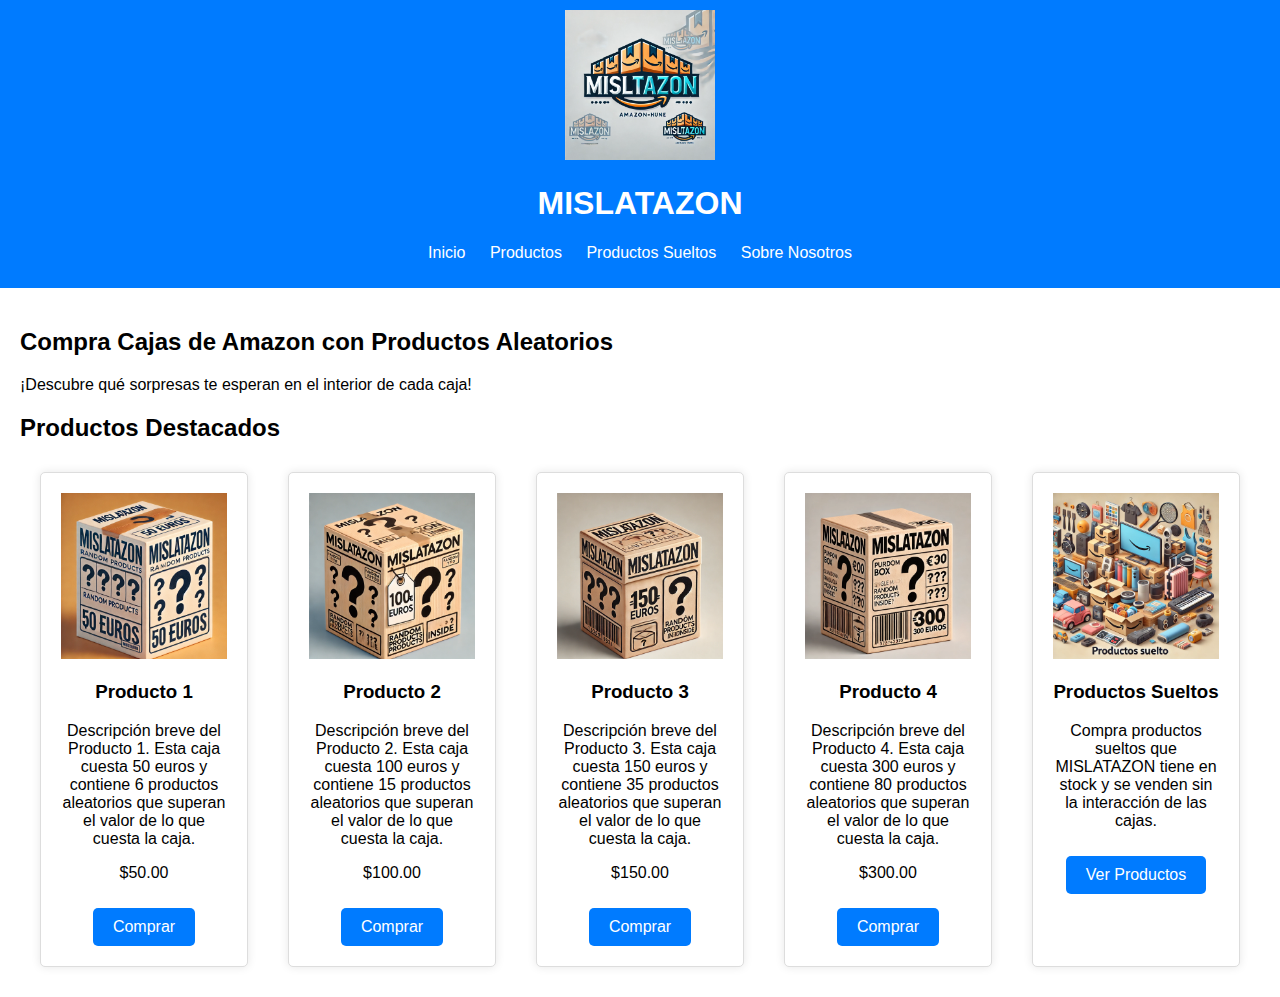
<file: index.html>
﻿<!DOCTYPE html>
<html lang="es">
<head>
    <meta charset="UTF-8">
    <meta name="viewport" content="width=device-width, initial-scale=1.0">
    <title>MISLATAZON</title>
    <link rel="stylesheet" href="styles.css">
</head>
<body>
    <header>
        <img src="logo.jpg" alt="MISLATAZON Logo" class="logo">
        <h1>MISLATAZON</h1>
        <nav>
            <ul>
                <li><a href="index.html">Inicio</a></li>
                <li><a href="#productos">Productos</a></li>
                <li><a href="productos_sueltos.html">Productos Sueltos</a></li>
                <li><a href="about.html">Sobre Nosotros</a></li>
            </ul>
        </nav>
    </header>
    <main>
        <section>
            <h2>Compra Cajas de Amazon con Productos Aleatorios</h2>
            <p>¡Descubre qué sorpresas te esperan en el interior de cada caja!</p>
        </section>
        <section id="productos">
            <h2>Productos Destacados</h2>
            <div class="productos-grid">
                <div class="producto">
                    <img src="imagen1.jpg" alt="Producto 1">
                    <h3>Producto 1</h3>
                    <p>Descripción breve del Producto 1. Esta caja cuesta 50 euros y contiene 6 productos aleatorios que superan el valor de lo que cuesta la caja.</p>
                    <p>$50.00</p>
                    <a href="pago1.html" class="btn">Comprar</a>
                </div>
                <div class="producto">
                    <img src="imagen2.jpg" alt="Producto 2">
                    <h3>Producto 2</h3>
                    <p>Descripción breve del Producto 2. Esta caja cuesta 100 euros y contiene 15 productos aleatorios que superan el valor de lo que cuesta la caja.</p>
                    <p>$100.00</p>
                    <a href="pago2.html" class="btn">Comprar</a>
                </div>
                <div class="producto">
                    <img src="imagen3.jpg" alt="Producto 3">
                    <h3>Producto 3</h3>
                    <p>Descripción breve del Producto 3. Esta caja cuesta 150 euros y contiene 35 productos aleatorios que superan el valor de lo que cuesta la caja.</p>
                    <p>$150.00</p>
                    <a href="pago3.html" class="btn">Comprar</a>
                </div>
                <div class="producto">
                    <img src="imagen4.jpg" alt="Producto 4">
                    <h3>Producto 4</h3>
                    <p>Descripción breve del Producto 4. Esta caja cuesta 300 euros y contiene 80 productos aleatorios que superan el valor de lo que cuesta la caja.</p>
                    <p>$300.00</p>
                    <a href="pago4.html" class="btn">Comprar</a>
                </div>
                <div class="producto">
                    <img src="productos.jpg" alt="Productos Sueltos">
                    <h3>Productos Sueltos</h3>
                    <p>Compra productos sueltos que MISLATAZON tiene en stock y se venden sin la interacción de las cajas.</p>
                    <a href="productos_sueltos.html" class="btn">Ver Productos</a>
                </div>
            </div>
        </section>
    </main>
</body>
</html>
</file>
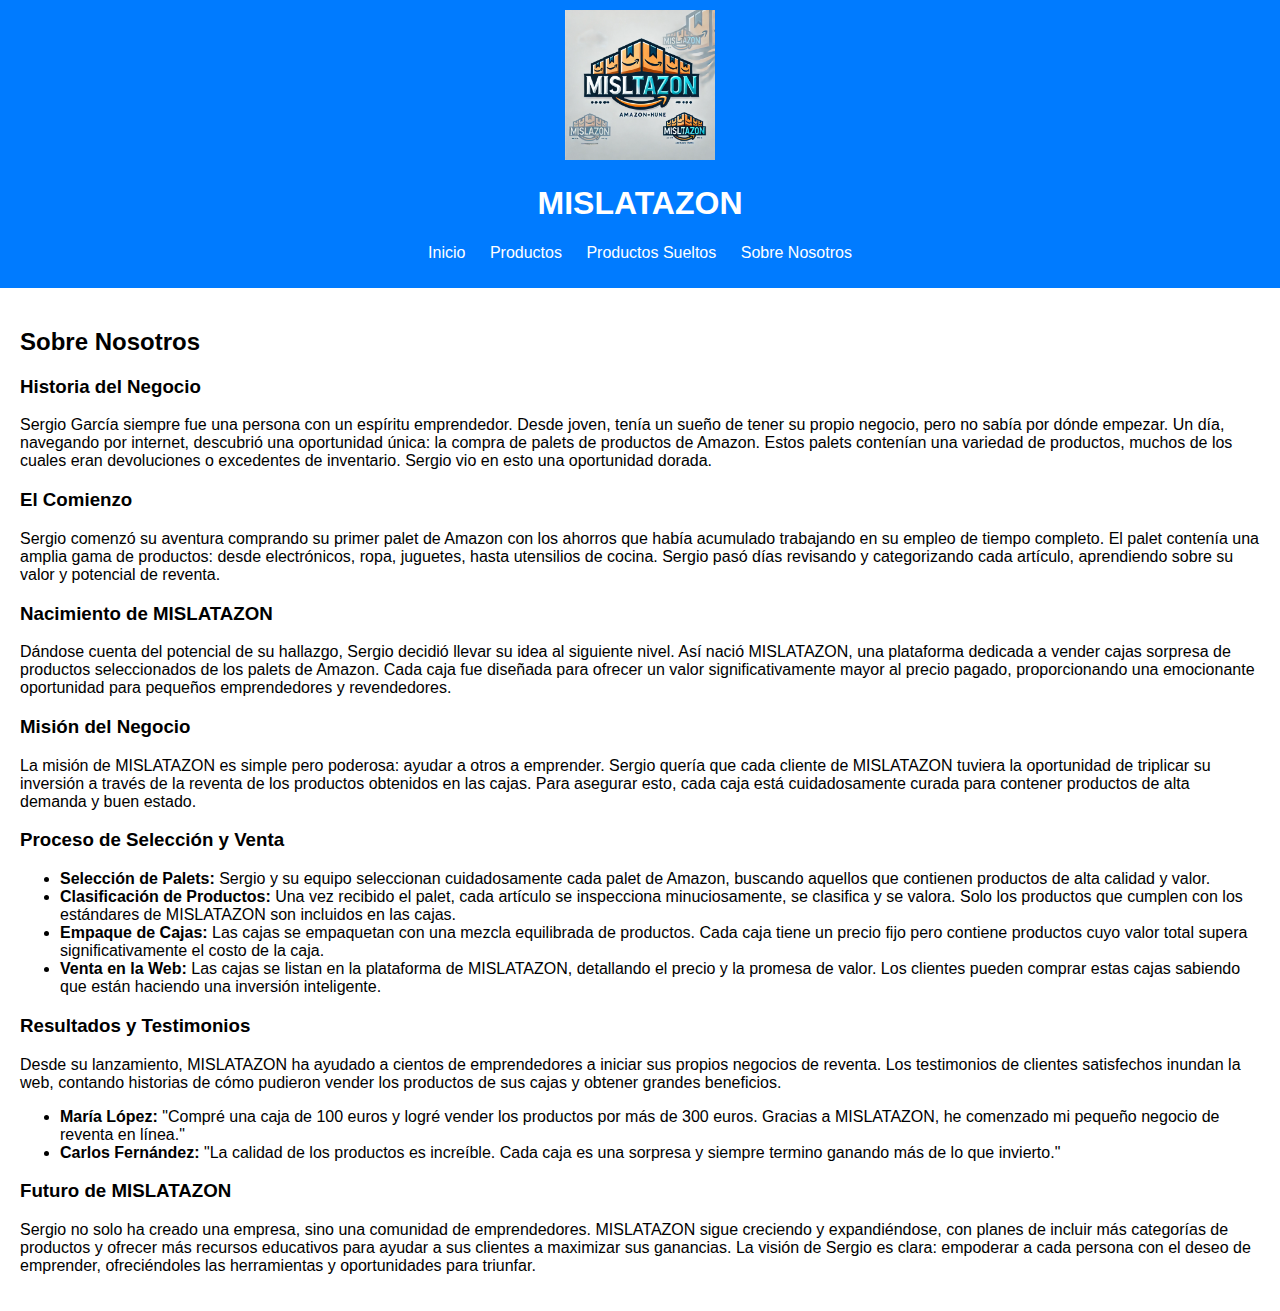
<file: about.html>
﻿<!DOCTYPE html>
<html lang="en">
<head>
    <meta charset="UTF-8">
    <meta name="viewport" content="width=device-width, initial-scale=1.0">
    <title>Sobre Nosotros - MISLATAZON</title>
    <link rel="stylesheet" href="styles.css">
</head>
<body>
    <header>
        <img src="logo.jpg" alt="MISLATAZON Logo" class="logo">
        <h1>MISLATAZON</h1>
        <nav>
            <ul>
                <li><a href="index.html">Inicio</a></li>
                <li><a href="index.html#productos">Productos</a></li>
                <li><a href="productos_sueltos.html">Productos Sueltos</a></li>
                <li><a href="about.html">Sobre Nosotros</a></li>
            </ul>
        </nav>
    </header>

    <main>
        <section>
            <h2>Sobre Nosotros</h2>
            <h3>Historia del Negocio</h3>
            <p>Sergio García siempre fue una persona con un espíritu emprendedor. Desde joven, tenía un sueño de tener su propio negocio, pero no sabía por dónde empezar. Un día, navegando por internet, descubrió una oportunidad única: la compra de palets de productos de Amazon. Estos palets contenían una variedad de productos, muchos de los cuales eran devoluciones o excedentes de inventario. Sergio vio en esto una oportunidad dorada.</p>
            <h3>El Comienzo</h3>
            <p>Sergio comenzó su aventura comprando su primer palet de Amazon con los ahorros que había acumulado trabajando en su empleo de tiempo completo. El palet contenía una amplia gama de productos: desde electrónicos, ropa, juguetes, hasta utensilios de cocina. Sergio pasó días revisando y categorizando cada artículo, aprendiendo sobre su valor y potencial de reventa.</p>
            <h3>Nacimiento de MISLATAZON</h3>
            <p>Dándose cuenta del potencial de su hallazgo, Sergio decidió llevar su idea al siguiente nivel. Así nació MISLATAZON, una plataforma dedicada a vender cajas sorpresa de productos seleccionados de los palets de Amazon. Cada caja fue diseñada para ofrecer un valor significativamente mayor al precio pagado, proporcionando una emocionante oportunidad para pequeños emprendedores y revendedores.</p>
            <h3>Misión del Negocio</h3>
            <p>La misión de MISLATAZON es simple pero poderosa: ayudar a otros a emprender. Sergio quería que cada cliente de MISLATAZON tuviera la oportunidad de triplicar su inversión a través de la reventa de los productos obtenidos en las cajas. Para asegurar esto, cada caja está cuidadosamente curada para contener productos de alta demanda y buen estado.</p>
            <h3>Proceso de Selección y Venta</h3>
            <ul>
                <li><strong>Selección de Palets:</strong> Sergio y su equipo seleccionan cuidadosamente cada palet de Amazon, buscando aquellos que contienen productos de alta calidad y valor.</li>
                <li><strong>Clasificación de Productos:</strong> Una vez recibido el palet, cada artículo se inspecciona minuciosamente, se clasifica y se valora. Solo los productos que cumplen con los estándares de MISLATAZON son incluidos en las cajas.</li>
                <li><strong>Empaque de Cajas:</strong> Las cajas se empaquetan con una mezcla equilibrada de productos. Cada caja tiene un precio fijo pero contiene productos cuyo valor total supera significativamente el costo de la caja.</li>
                <li><strong>Venta en la Web:</strong> Las cajas se listan en la plataforma de MISLATAZON, detallando el precio y la promesa de valor. Los clientes pueden comprar estas cajas sabiendo que están haciendo una inversión inteligente.</li>
            </ul>
            <h3>Resultados y Testimonios</h3>
            <p>Desde su lanzamiento, MISLATAZON ha ayudado a cientos de emprendedores a iniciar sus propios negocios de reventa. Los testimonios de clientes satisfechos inundan la web, contando historias de cómo pudieron vender los productos de sus cajas y obtener grandes beneficios.</p>
            <ul>
                <li><strong>María López:</strong> "Compré una caja de 100 euros y logré vender los productos por más de 300 euros. Gracias a MISLATAZON, he comenzado mi pequeño negocio de reventa en línea."</li>
                <li><strong>Carlos Fernández:</strong> "La calidad de los productos es increíble. Cada caja es una sorpresa y siempre termino ganando más de lo que invierto."</li>
            </ul>
            <h3>Futuro de MISLATAZON</h3>
            <p>Sergio no solo ha creado una empresa, sino una comunidad de emprendedores. MISLATAZON sigue creciendo y expandiéndose, con planes de incluir más categorías de productos y ofrecer más recursos educativos para ayudar a sus clientes a maximizar sus ganancias. La visión de Sergio es clara: empoderar a cada persona con el deseo de emprender, ofreciéndoles las herramientas y oportunidades para triunfar.</p>
        </section>
    </main>
</body>
</html>
</file>
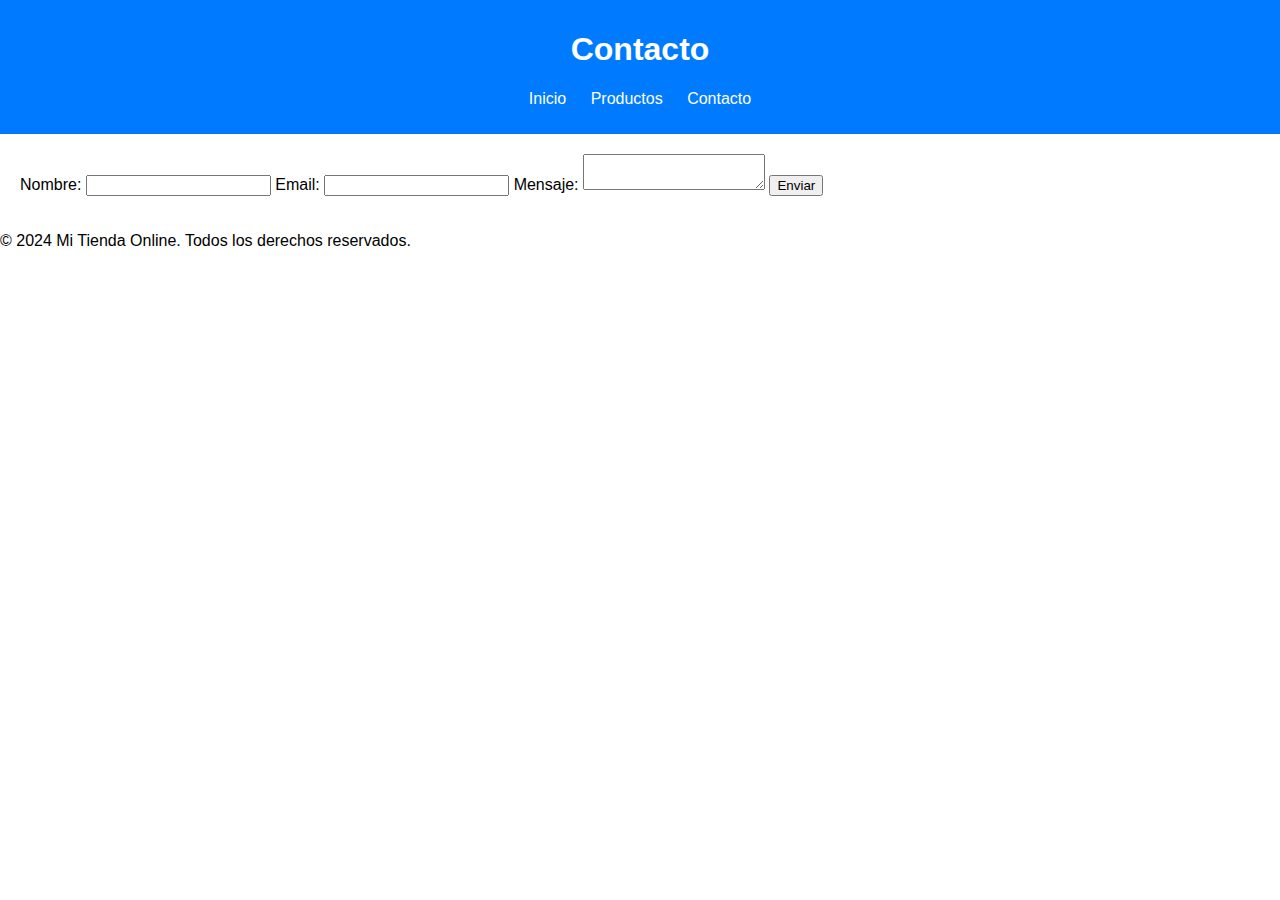
<file: contacto.html>
﻿<!DOCTYPE html>
<html lang="es">
<head>
    <meta charset="UTF-8">
    <meta name="viewport" content="width=device-width, initial-scale=1.0">
    <title>Contacto</title>
    <link rel="stylesheet" href="styles.css">
</head>
<body>
    <header>
        <h1>Contacto</h1>
        <nav>
            <ul>
                <li><a href="index.html">Inicio</a></li>
                <li><a href="index.html#productos">Productos</a></li>
                <li><a href="contacto.html">Contacto</a></li>
            </ul>
        </nav>
    </header>
    <main>
        <form action="#" method="post">
            <label for="nombre">Nombre:</label>
            <input type="text" id="nombre" name="nombre" required>
            <label for="email">Email:</label>
            <input type="email" id="email" name="email" required>
            <label for="mensaje">Mensaje:</label>
            <textarea id="mensaje" name="mensaje" required></textarea>
            <button type="submit">Enviar</button>
        </form>
    </main>
    <footer>
        <p>© 2024 Mi Tienda Online. Todos los derechos reservados.</p>
    </footer>
</body>
</html>
</file>
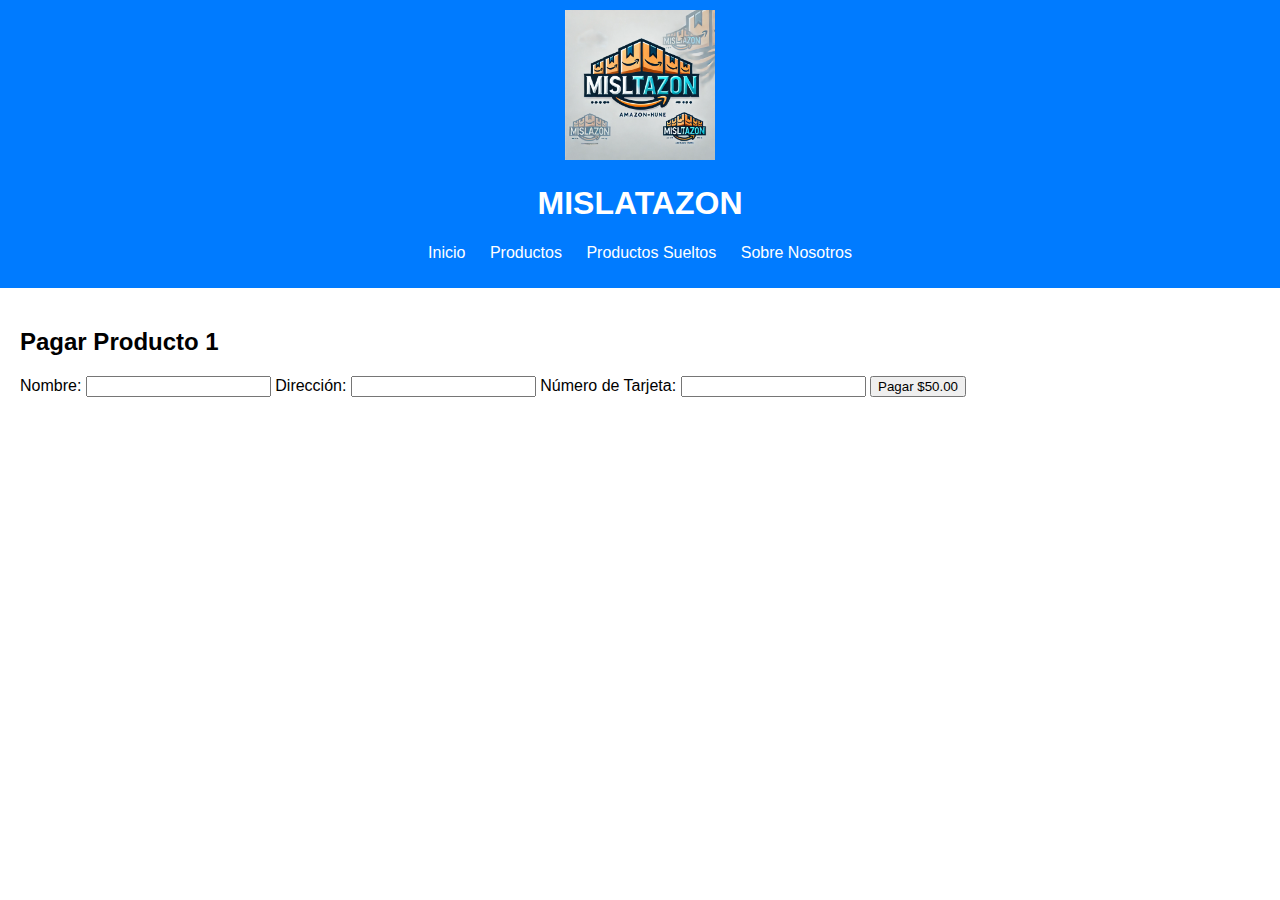
<file: pago1.html>
﻿<!DOCTYPE html>
<html lang="en">
<head>
    <meta charset="UTF-8">
    <meta name="viewport" content="width=device-width, initial-scale=1.0">
    <title>Pagar Producto 1 - MISLATAZON</title>
    <link rel="stylesheet" href="styles.css">
</head>
<body>
    <header>
        <img src="logo.jpg" alt="MISLATAZON Logo" class="logo">
        <h1>MISLATAZON</h1>
        <nav>
            <ul>
                <li><a href="index.html">Inicio</a></li>
                <li><a href="index.html#productos">Productos</a></li>
                <li><a href="productos_sueltos.html">Productos Sueltos</a></li>
                <li><a href="about.html">Sobre Nosotros</a></li>
            </ul>
        </nav>
    </header>

    <main>
        <section>
            <h2>Pagar Producto 1</h2>
            <form action="procesar_pago.html" method="GET">
                <input type="hidden" name="producto" value="Producto 1">
                <input type="hidden" name="precio" value="50.00">
                <label for="nombre">Nombre:</label>
                <input type="text" id="nombre" name="nombre" required>
                <label for="direccion">Dirección:</label>
                <input type="text" id="direccion" name="direccion" required>
                <label for="tarjeta">Número de Tarjeta:</label>
                <input type="text" id="tarjeta" name="tarjeta" required>
                <button type="submit">Pagar $50.00</button>
            </form>
        </section>
    </main>
</body>
</html>
</file>
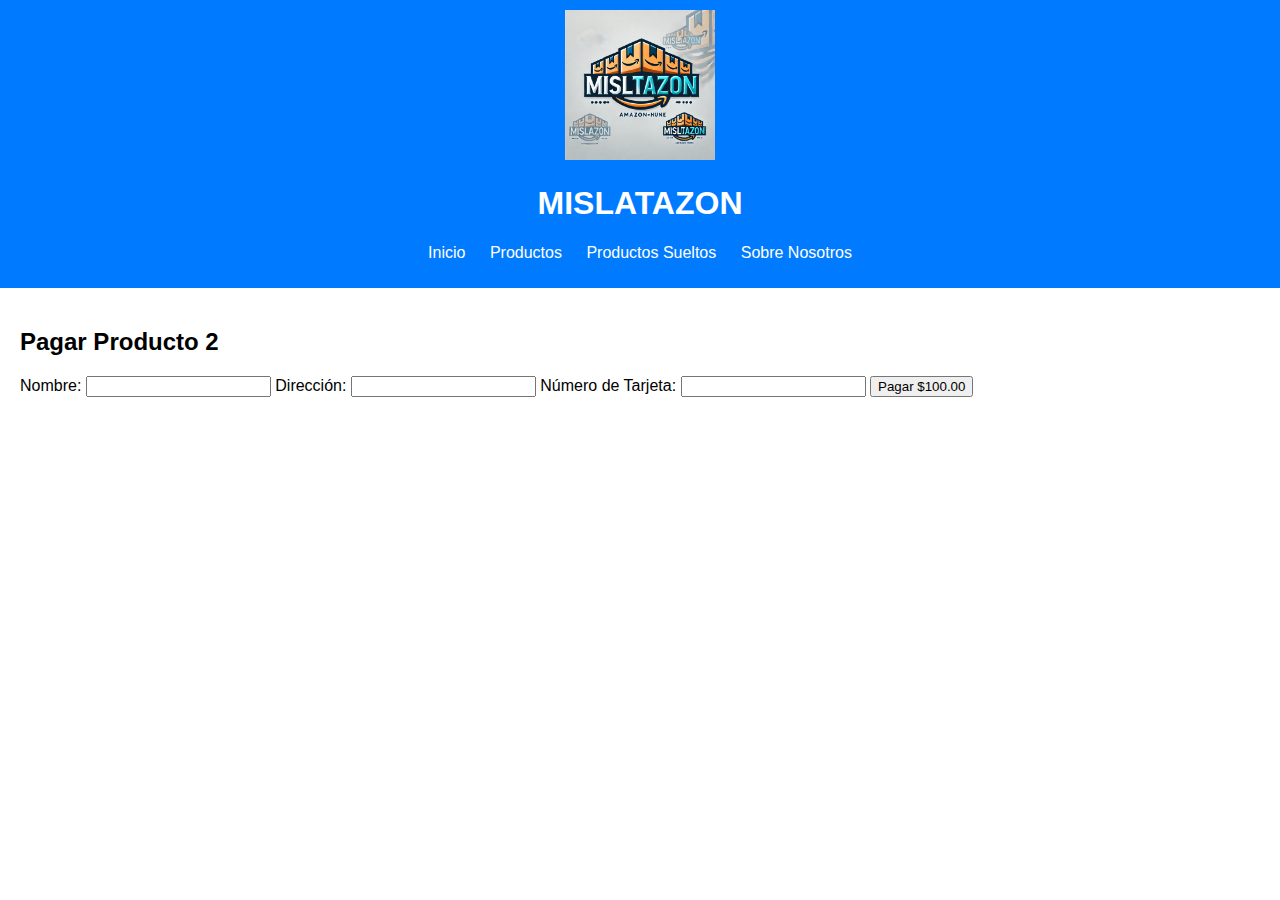
<file: pago2.html>
﻿<!DOCTYPE html>
<html lang="en">
<head>
    <meta charset="UTF-8">
    <meta name="viewport" content="width=device-width, initial-scale=1.0">
    <title>Pagar Producto 2 - MISLATAZON</title>
    <link rel="stylesheet" href="styles.css">
</head>
<body>
    <header>
        <img src="logo.jpg" alt="MISLATAZON Logo" class="logo">
        <h1>MISLATAZON</h1>
        <nav>
            <ul>
                <li><a href="index.html">Inicio</a></li>
                <li><a href="index.html#productos">Productos</a></li>
                <li><a href="productos_sueltos.html">Productos Sueltos</a></li>
                <li><a href="about.html">Sobre Nosotros</a></li>
            </ul>
        </nav>
    </header>

    <main>
        <section>
            <h2>Pagar Producto 2</h2>
            <form action="procesar_pago.html" method="GET">
                <input type="hidden" name="producto" value="Producto 2">
                <input type="hidden" name="precio" value="100.00">
                <label for="nombre">Nombre:</label>
                <input type="text" id="nombre" name="nombre" required>
                <label for="direccion">Dirección:</label>
                <input type="text" id="direccion" name="direccion" required>
                <label for="tarjeta">Número de Tarjeta:</label>
                <input type="text" id="tarjeta" name="tarjeta" required>
                <button type="submit">Pagar $100.00</button>
            </form>
        </section>
    </main>
</body>
</html>
</file>
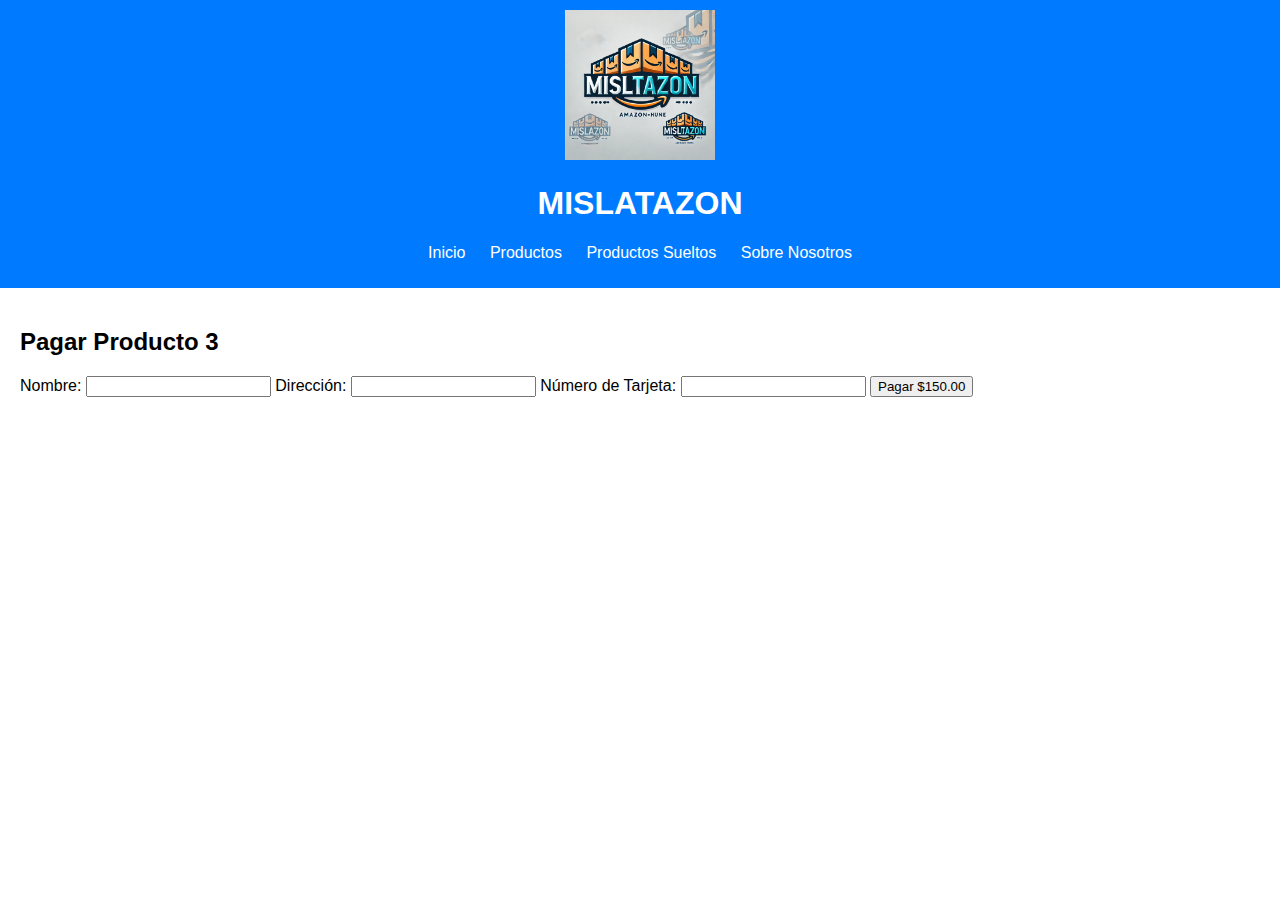
<file: pago3.html>
﻿<!DOCTYPE html>
<html lang="en">
<head>
    <meta charset="UTF-8">
    <meta name="viewport" content="width=device-width, initial-scale=1.0">
    <title>Pagar Producto 3 - MISLATAZON</title>
    <link rel="stylesheet" href="styles.css">
</head>
<body>
    <header>
        <img src="logo.jpg" alt="MISLATAZON Logo" class="logo">
        <h1>MISLATAZON</h1>
        <nav>
            <ul>
                <li><a href="index.html">Inicio</a></li>
                <li><a href="index.html#productos">Productos</a></li>
                <li><a href="productos_sueltos.html">Productos Sueltos</a></li>
                <li><a href="about.html">Sobre Nosotros</a></li>
            </ul>
        </nav>
    </header>

    <main>
        <section>
            <h2>Pagar Producto 3</h2>
            <form action="procesar_pago.html" method="GET">
                <input type="hidden" name="producto" value="Producto 3">
                <input type="hidden" name="precio" value="150.00">
                <label for="nombre">Nombre:</label>
                <input type="text" id="nombre" name="nombre" required>
                <label for="direccion">Dirección:</label>
                <input type="text" id="direccion" name="direccion" required>
                <label for="tarjeta">Número de Tarjeta:</label>
                <input type="text" id="tarjeta" name="tarjeta" required>
                <button type="submit">Pagar $150.00</button>
            </form>
        </section>
    </main>
</body>
</html>
</file>
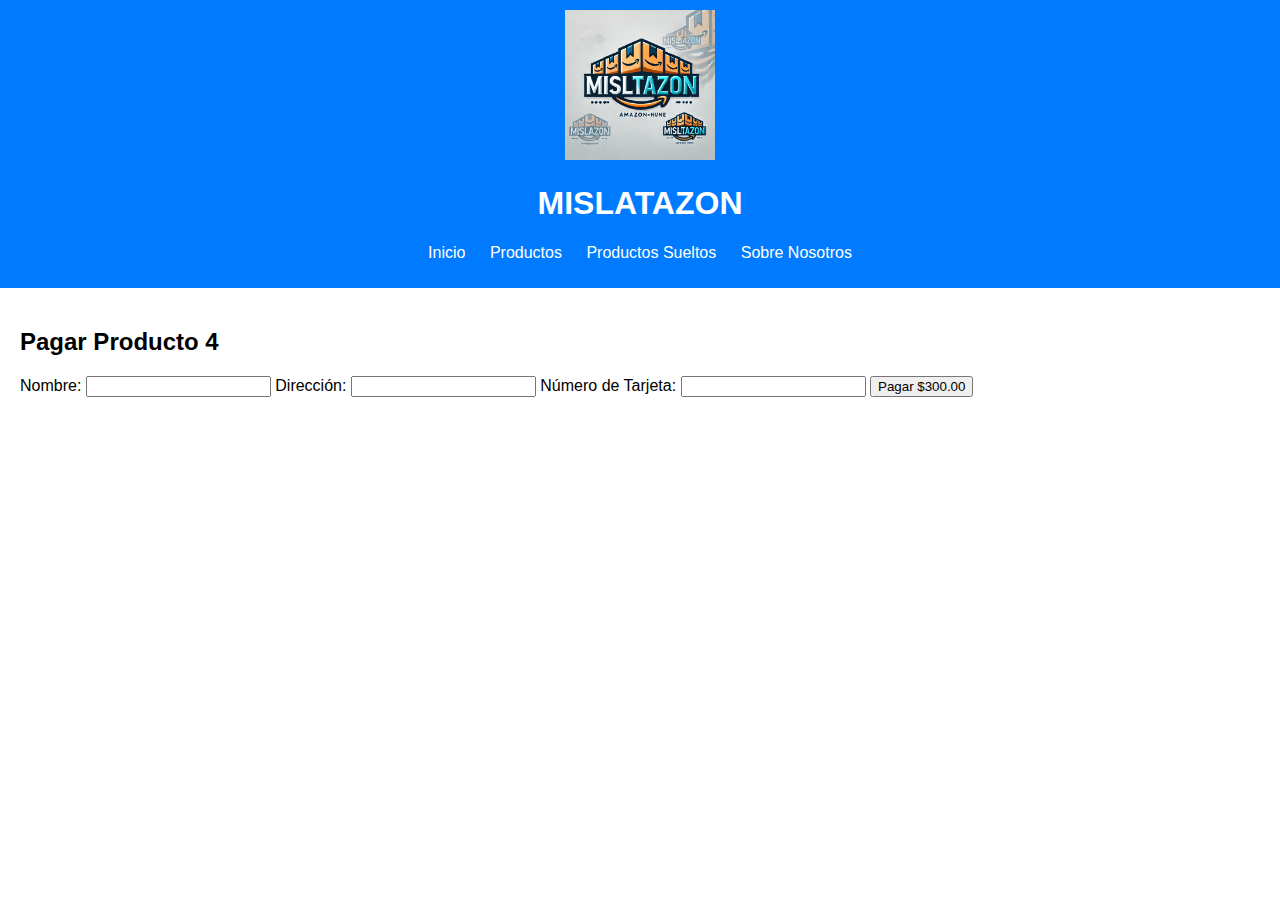
<file: pago4.html>
﻿<!DOCTYPE html>
<html lang="en">
<head>
    <meta charset="UTF-8">
    <meta name="viewport" content="width=device-width, initial-scale=1.0">
    <title>Pagar Producto 4 - MISLATAZON</title>
    <link rel="stylesheet" href="styles.css">
</head>
<body>
    <header>
        <img src="logo.jpg" alt="MISLATAZON Logo" class="logo">
        <h1>MISLATAZON</h1>
        <nav>
            <ul>
                <li><a href="index.html">Inicio</a></li>
                <li><a href="index.html#productos">Productos</a></li>
                <li><a href="productos_sueltos.html">Productos Sueltos</a></li>
                <li><a href="about.html">Sobre Nosotros</a></li>
            </ul>
        </nav>
    </header>

    <main>
        <section>
            <h2>Pagar Producto 4</h2>
            <form action="procesar_pago.html" method="GET">
                <input type="hidden" name="producto" value="Producto 4">
                <input type="hidden" name="precio" value="300.00">
                <label for="nombre">Nombre:</label>
                <input type="text" id="nombre" name="nombre" required>
                <label for="direccion">Dirección:</label>
                <input type="text" id="direccion" name="direccion" required>
                <label for="tarjeta">Número de Tarjeta:</label>
                <input type="text" id="tarjeta" name="tarjeta" required>
                <button type="submit">Pagar $300.00</button>
            </form>
        </section>
    </main>
</body>
</html>
</file>
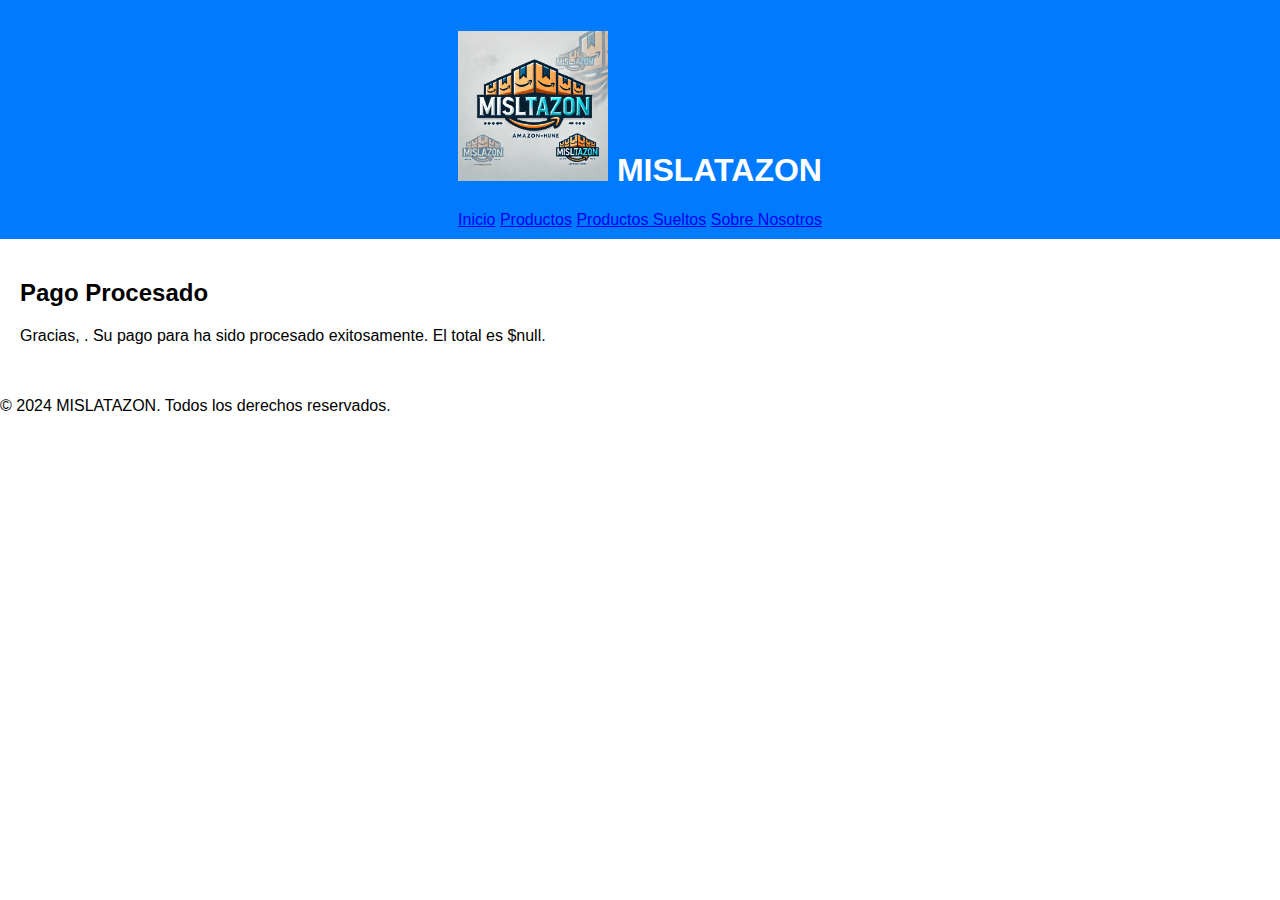
<file: procesar_pago.html>
﻿<!DOCTYPE html>
<html lang="es">
<head>
    <meta charset="UTF-8">
    <meta name="viewport" content="width=device-width, initial-scale=1.0">
    <title>Pago Procesado</title>
    <link rel="stylesheet" href="styles.css">
</head>
<body>
    <header>
        <h1><img src="logo.jpg" alt="MISLATAZON" class="logo"> MISLATAZON</h1>
        <nav>
            <a href="index.html">Inicio</a>
            <a href="index.html#productos">Productos</a>
            <a href="productos_sueltos.html">Productos Sueltos</a>
            <a href="about.html">Sobre Nosotros</a>
        </nav>
    </header>
    <main>
        <section id="pago_procesado">
            <h2>Pago Procesado</h2>
            <p>Gracias, <span id="nombre_cliente"></span>. Su pago para <span id="producto"></span> ha sido procesado exitosamente. El total es <span id="precio"></span>.</p>
        </section>
    </main>
    <footer>
        <p>© 2024 MISLATAZON. Todos los derechos reservados.</p>
    </footer>

    <script>
        // Obtener parámetros de la URL
        const urlParams = new URLSearchParams(window.location.search);
        const nombre = urlParams.get('nombre');
        const producto = urlParams.get('producto');
        const precio = urlParams.get('precio');

        // Mostrar valores en la página
        document.getElementById('nombre_cliente').textContent = nombre;
        document.getElementById('producto').textContent = producto;
        document.getElementById('precio').textContent = '$' + precio;
    </script>
</body>
</html>
</file>
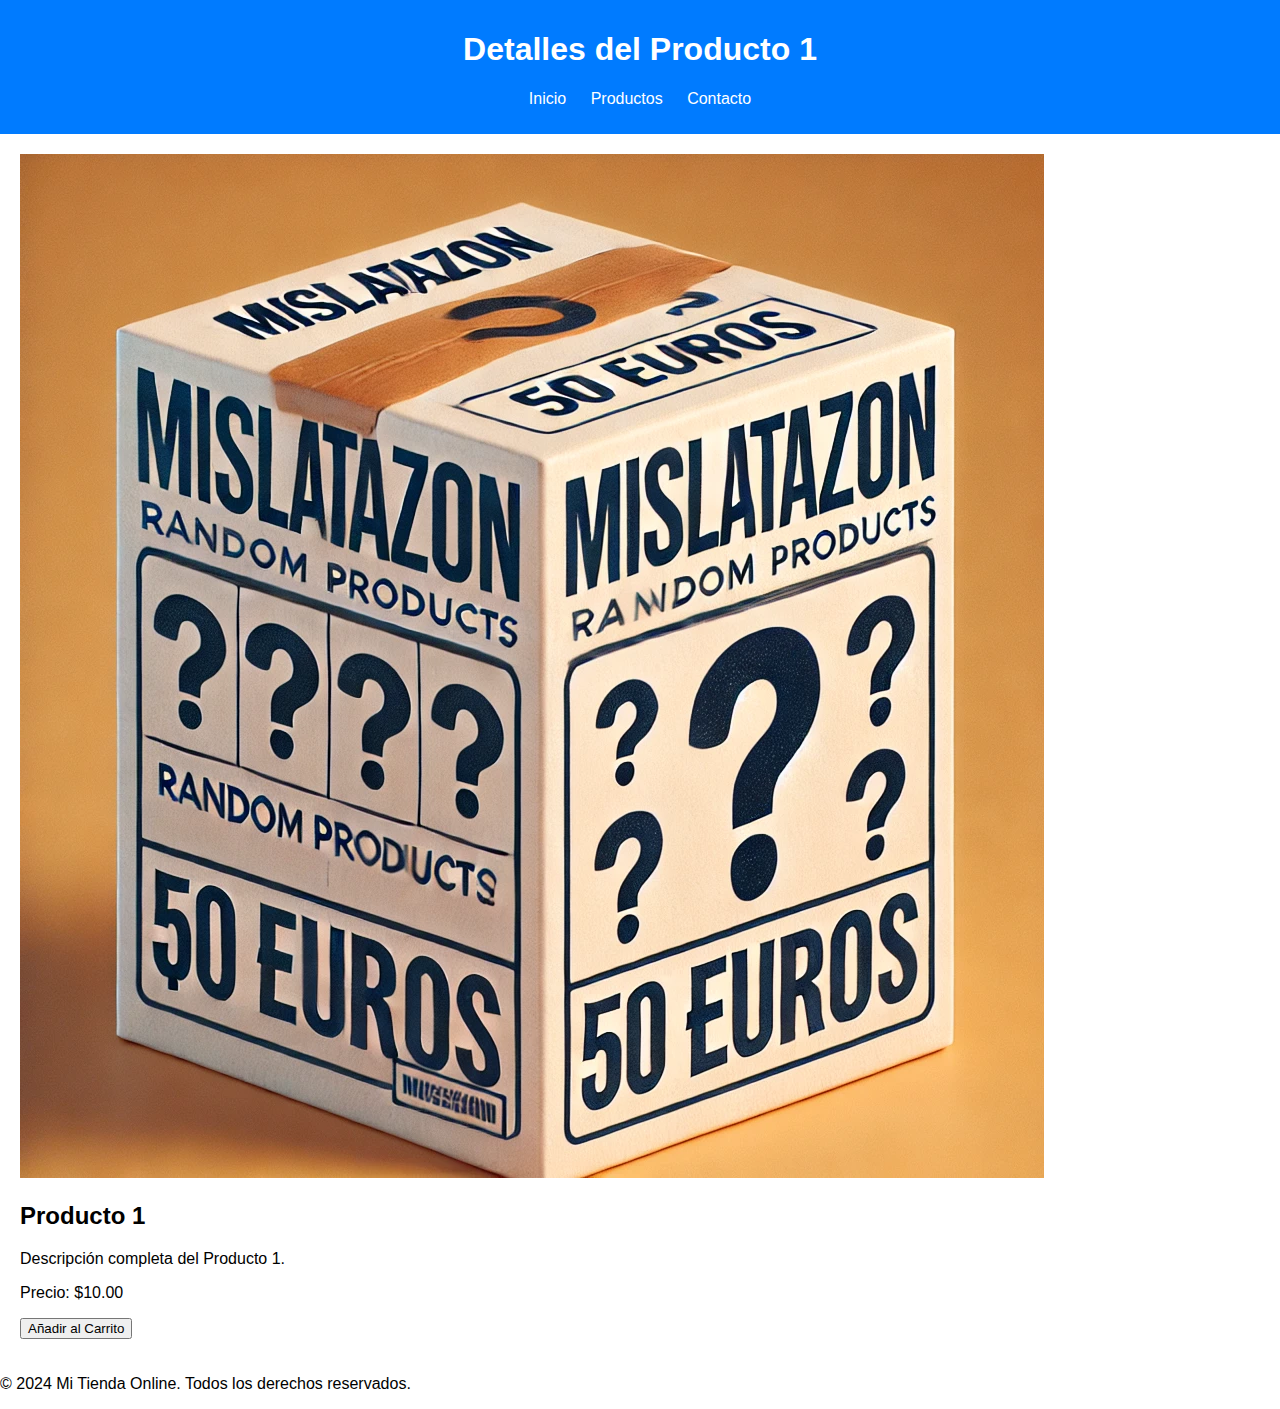
<file: product1.html>
﻿<!DOCTYPE html>
<html lang="es">
<head>
    <meta charset="UTF-8">
    <meta name="viewport" content="width=device-width, initial-scale=1.0">
    <title>Detalles del Producto 1</title>
    <link rel="stylesheet" href="styles.css">
</head>
<body>
    <header>
        <h1>Detalles del Producto 1</h1>
        <nav>
            <ul>
                <li><a href="index.html">Inicio</a></li>
                <li><a href="index.html#productos">Productos</a></li>
                <li><a href="contacto.html">Contacto</a></li>
            </ul>
        </nav>
    </header>
    <main>
        <div class="producto-detalle">
            <img src="imagen1.jpg" alt="Producto 1">
            <h2>Producto 1</h2>
            <p>Descripción completa del Producto 1.</p>
            <p>Precio: $10.00</p>
            <button>Añadir al Carrito</button>
        </div>
    </main>
    <footer>
        <p>© 2024 Mi Tienda Online. Todos los derechos reservados.</p>
    </footer>
</body>
</html>
</file>
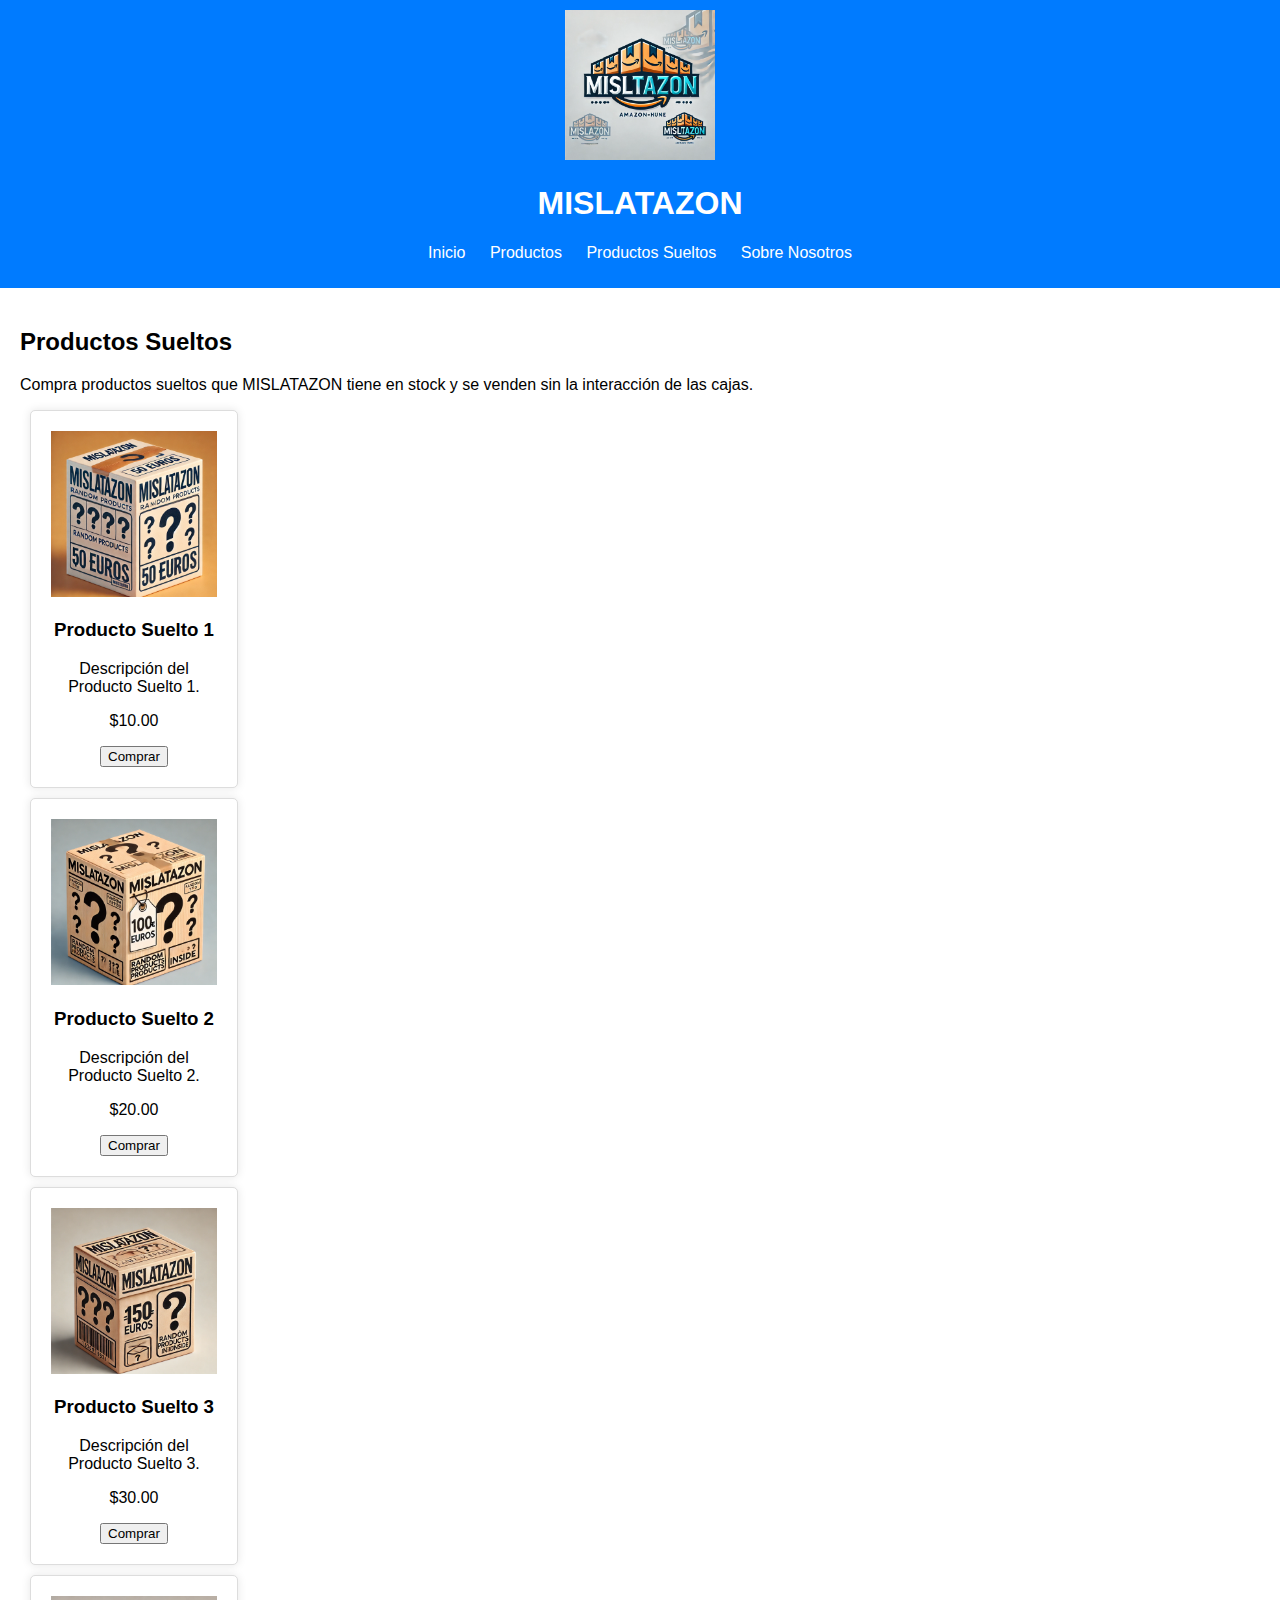
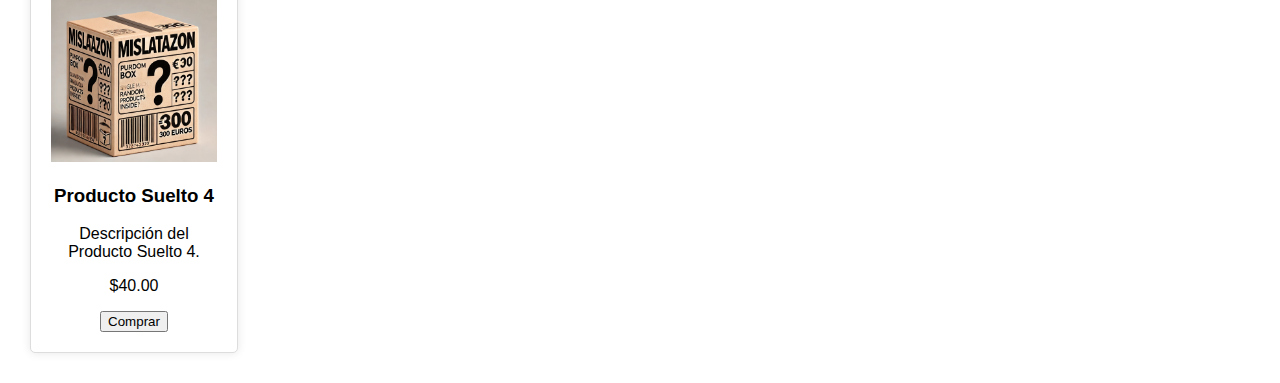
<file: productos_sueltos.html>
﻿<!DOCTYPE html>
<html lang="en">
<head>
    <meta charset="UTF-8">
    <meta name="viewport" content="width=device-width, initial-scale=1.0">
    <title>Productos Sueltos - MISLATAZON</title>
    <link rel="stylesheet" href="styles.css">
</head>
<body>
    <header>
        <img src="logo.jpg" alt="MISLATAZON Logo" class="logo">
        <h1>MISLATAZON</h1>
        <nav>
            <ul>
                <li><a href="index.html">Inicio</a></li>
                <li><a href="index.html#productos">Productos</a></li>
                <li><a href="productos_sueltos.html">Productos Sueltos</a></li>
                <li><a href="about.html">Sobre Nosotros</a></li>
            </ul>
        </nav>
    </header>

    <main>
        <section>
            <h2>Productos Sueltos</h2>
            <p>Compra productos sueltos que MISLATAZON tiene en stock y se venden sin la interacción de las cajas.</p>
            <div class="producto">
                <img src="imagen1.jpg" alt="Producto Suelto 1">
                <h3>Producto Suelto 1</h3>
                <p>Descripción del Producto Suelto 1.</p>
                <p>$10.00</p>
                <button>Comprar</button>
            </div>
            <div class="producto">
                <img src="imagen2.jpg" alt="Producto Suelto 2">
                <h3>Producto Suelto 2</h3>
                <p>Descripción del Producto Suelto 2.</p>
                <p>$20.00</p>
                <button>Comprar</button>
            </div>
            <div class="producto">
                <img src="imagen3.jpg" alt="Producto Suelto 3">
                <h3>Producto Suelto 3</h3>
                <p>Descripción del Producto Suelto 3.</p>
                <p>$30.00</p>
                <button>Comprar</button>
            </div>
            <div class="producto">
                <img src="imagen4.jpg" alt="Producto Suelto 4">
                <h3>Producto Suelto 4</h3>
                <p>Descripción del Producto Suelto 4.</p>
                <p>$40.00</p>
                <button>Comprar</button>
            </div>
        </section>
    </main>
</body>
</html>
</file>
<file: styles.css>
body {
    font-family: Arial, sans-serif;
    margin: 0;
    padding: 0;
    box-sizing: border-box;
}

header {
    background-color: #007bff;
    color: white;
    text-align: center;
    padding: 10px 0;
}

    header .logo {
        max-width: 150px;
    }

nav ul {
    list-style: none;
    padding: 0;
}

    nav ul li {
        display: inline;
        margin: 0 10px;
    }

        nav ul li a {
            color: white;
            text-decoration: none;
        }

main {
    padding: 20px;
}

.productos-grid {
    display: flex;
    justify-content: space-around;
    flex-wrap: nowrap;
}

.producto {
    background-color: white;
    border: 1px solid #ddd;
    border-radius: 5px;
    box-shadow: 0 0 10px rgba(0, 0, 0, 0.1);
    padding: 20px;
    margin: 10px;
    width: calc(20% - 40px);
    box-sizing: border-box;
    text-align: center;
}

    .producto img {
        max-width: 100%;
        height: auto;
    }

    .producto .btn {
        display: inline-block;
        margin-top: 10px;
        padding: 10px 20px;
        background-color: #007bff;
        color: white;
        text-decoration: none;
        border-radius: 5px;
    }

        .producto .btn:hover {
            background-color: #0056b3;
        }
</file>
